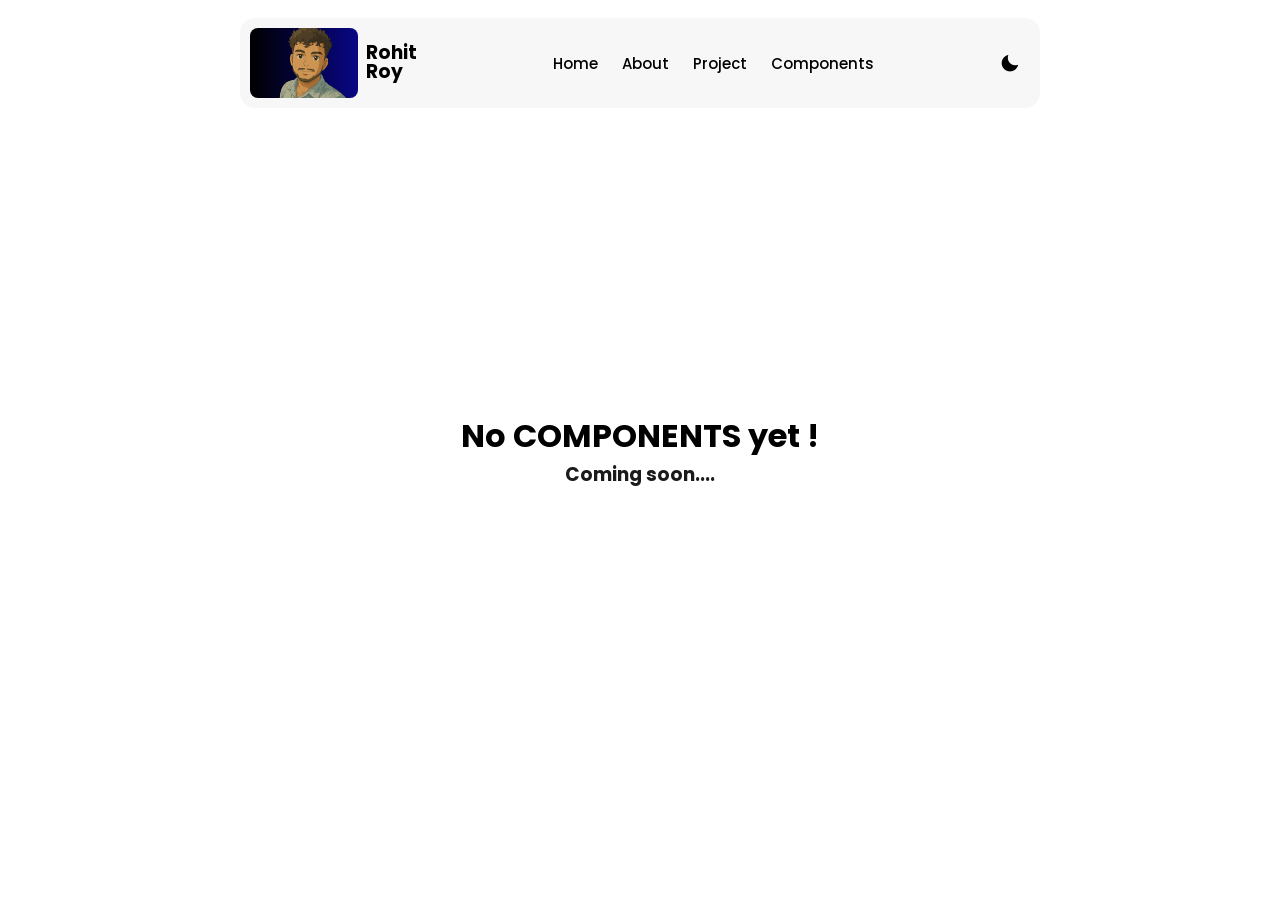
<file: components.html>
<!doctype html>
<html lang="en">
  <head>
    <meta charset="UTF-8" />
    <meta name="viewport" content="width=device-width, initial-scale=1.0" />
    <title>Components</title>
    <link rel="stylesheet" href="./style.css" />

    <link
      href="https://unpkg.com/boxicons@2.1.4/css/boxicons.min.css"
      rel="stylesheet"
    />
  </head>
  <body>
    <header>
      <div class="logo">
        <div class="image">
          <img src="./assets/myImage.png" alt="" />
        </div>
        <div class="name">
          <h3>Rohit</h3>
          <h3>Roy</h3>
        </div>
      </div>
      <nav>
        <ul id="nav-list">
          <li><a href="index.html" id="home">Home</a></li>
          <li><a href="about.html" id="about">About</a></li>
          <li><a href="projects.html" id="project">Project</a></li>
          <li><a href="components.html" id="components">Components</a></li>
        </ul>
      </nav>

      <div class="toggleBtn">
        <i class="bx bxs-sun sun" title="switch to light theme"></i>
        <i class="bx bxs-moon moon" title="switch to dark theme"></i>
      </div>
    </header>

    <div class="component-container">
      <h1>No COMPONENTS yet !</h1>
      <h3>Coming soon....</h3>
    </div>

    <script src="./index.js"></script>
  </body>
</html>
</file>
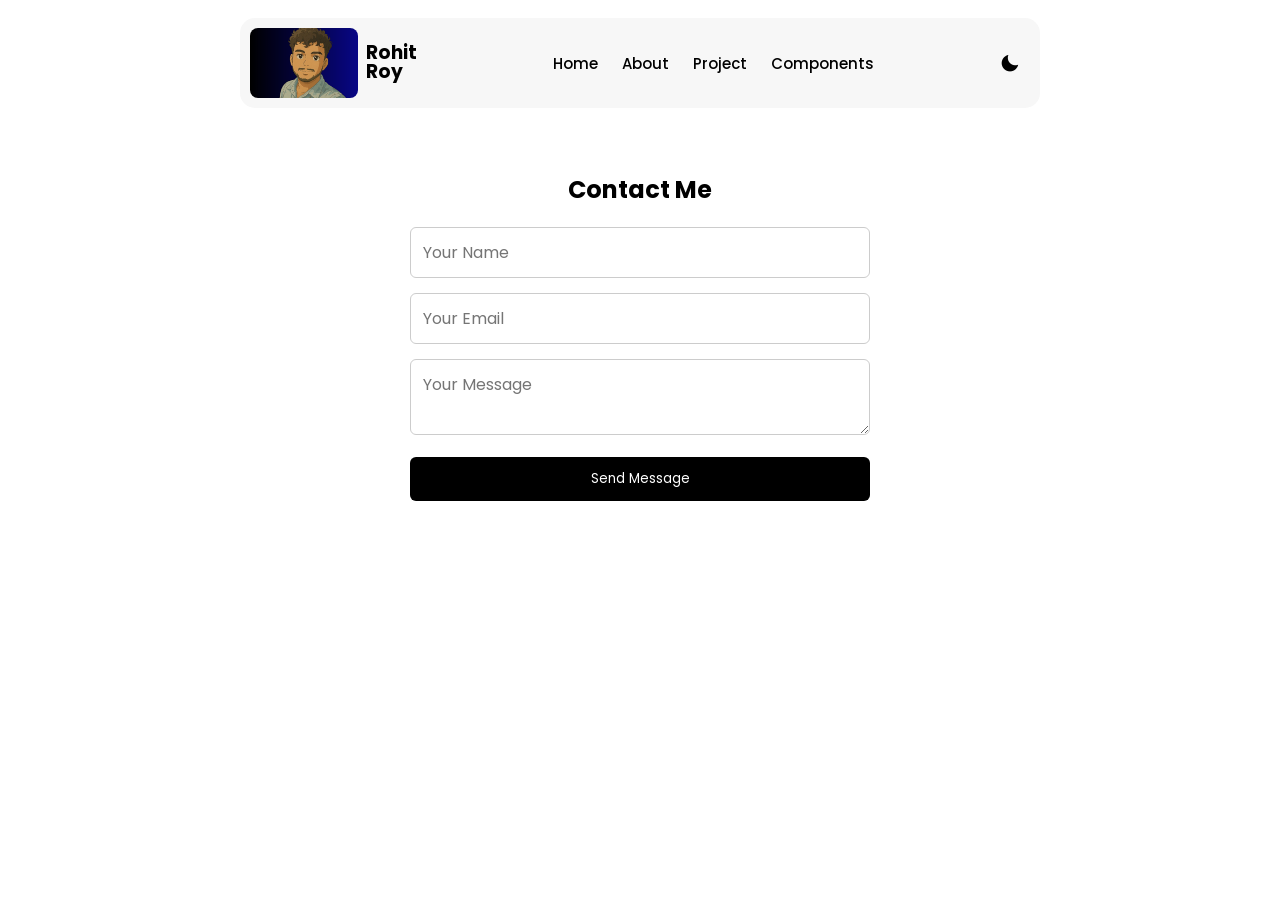
<file: form.html>
<!doctype html>
<html lang="en">
  <head>
    <meta charset="UTF-8" />
    <meta name="viewport" content="width=device-width, initial-scale=1.0" />

    <meta
      name="description"
      content="I am Design Engineer & Frontend developer.With modern Tools like HTML, CSS, JavaScript, React projects."
    />
    <meta
      name="keywords"
      content="Frontend Developer, Portfolio, Design Engineer, JavaScript Developer"
    />
    <meta name="author" content="Rohit Roy" />

    <meta property="og:title" content="Rohit Roy Portfolio" />
    <meta property="og:description" content="Frontend Developer Portfolio" />
    <meta property="og:image" content="./assets/myImage.png" />
    <meta property="og:type" content="website" />

    <title>Rohit Roy - Design Engineer & Frontend developer</title>
    <!-- css style link  -->
    <link rel="stylesheet" href="./style.css" />
    <link rel="stylesheet" href="./styel2.css" />

    <!-- boxicon for icons  -->
    <link
      href="https://unpkg.com/boxicons@2.1.4/css/boxicons.min.css"
      rel="stylesheet"
    />


  </head>
  <body>
    <header>
      <div class="logo">
        <div class="image">
          <img src="./assets/myImage.png" alt="" loading="lazy" />
        </div>
        <div class="name">
          <h3>Rohit</h3>
          <h3>Roy</h3>
        </div>
      </div>
      <nav>
        <ul id="nav-list">
          <li><a href="index.html" id="home">Home</a></li>
          <li><a href="about.html" id="about">About</a></li>
          <li><a href="projects.html" id="project">Project</a></li>
          <li><a href="components.html" id="components">Components</a></li>
        </ul>
      </nav>

      <div class="toggleBtn">
        <i class="bx bxs-sun sun" title="switch to light theme"></i>
        <i class="bx bxs-moon moon" title="switch to dark theme"></i>
      </div>

      <div class="menu-bar">
        <i class="bx bx-menu open"></i>
        <i class="bx bx-x close"></i>
      </div>

      <div class="menu-container">
        <div class="container-item">
          <div class="menu-title">
            <h3>Menu</h3>
          </div>
          <div class="menu-items">
            <ul id="menu-nav-list">
              <li><a href="index.html" id="home">Home</a></li>
              <li><a href="about.html" id="about">About</a></li>
              <li><a href="projects.html" id="project">Project</a></li>
              <li><a href="components.html" id="components">Components</a></li>
            </ul>
          </div>
          <div class="menu-social-icons">
            <a href="https://github.com/Developer-Roy" target="_blank"
              ><i class="bx bxl-github"></i
            ></a>
            <a
              href="https://www.linkedin.com/in/rohit-roy-a504b3266/overlay/about-this-profile/?trk=li_LOL_DA_global_careers_jobsgtm_otwGeneral_res_Sep2023_dav1&lipi=urn%3Ali%3Apage%3Ad_flagship3_profile_view_base%3B5XzPadfWR3Ow7cF4PwUPVA%3D%3D"
              ><i class="bx bxl-linkedin-square" target="_blank"></i
            ></a>
            <a href="https://x.com/Code_with_Rohit" target="_blank"
              ><i class="bx bxl-twitter"></i
            ></a>
            <a
              href="https://accountscenter.instagram.com/profiles/17841461559779183/"
              target="_blank"
              ><i class="bx bxl-instagram"></i
            ></a>
          </div>

          <div class="cta">
            <button id="hireMe">
              <a href="mailto:rohitroy62945@gmail.com">Hire me</a>
            </button>
            <button id="available"><span></span>available</button>
          </div>
        </div>
      </div>
    </header>

    <section class="contact">
      <h2>Contact Me</h2>

      <form action="https://formspree.io/f/mjgekqgw" method="POST" id="contact-form">
        <input type="text" name="user_name" placeholder="Your Name" required />
        <input
          type="email"
          name="user_email"
          placeholder="Your Email"
          required
        />
        <textarea name="message" placeholder="Your Message" required></textarea>

        <button type="submit">Send Message</button>
      </form>

      <p id="form-status"></p>
    </section>

    <script
      src="https://cdnjs.cloudflare.com/ajax/libs/gsap/3.13.0/gsap.min.js"
      integrity="sha512-NcZdtrT77bJr4STcmsGAESr06BYGE8woZdSdEgqnpyqac7sugNO+Tr4bGwGF3MsnEkGKhU2KL2xh6Ec+BqsaHA=="
      crossorigin="anonymous"
      referrerpolicy="no-referrer"
    ></script>
    <script src="./index.js"></script>


  </body>
</html>
</file>
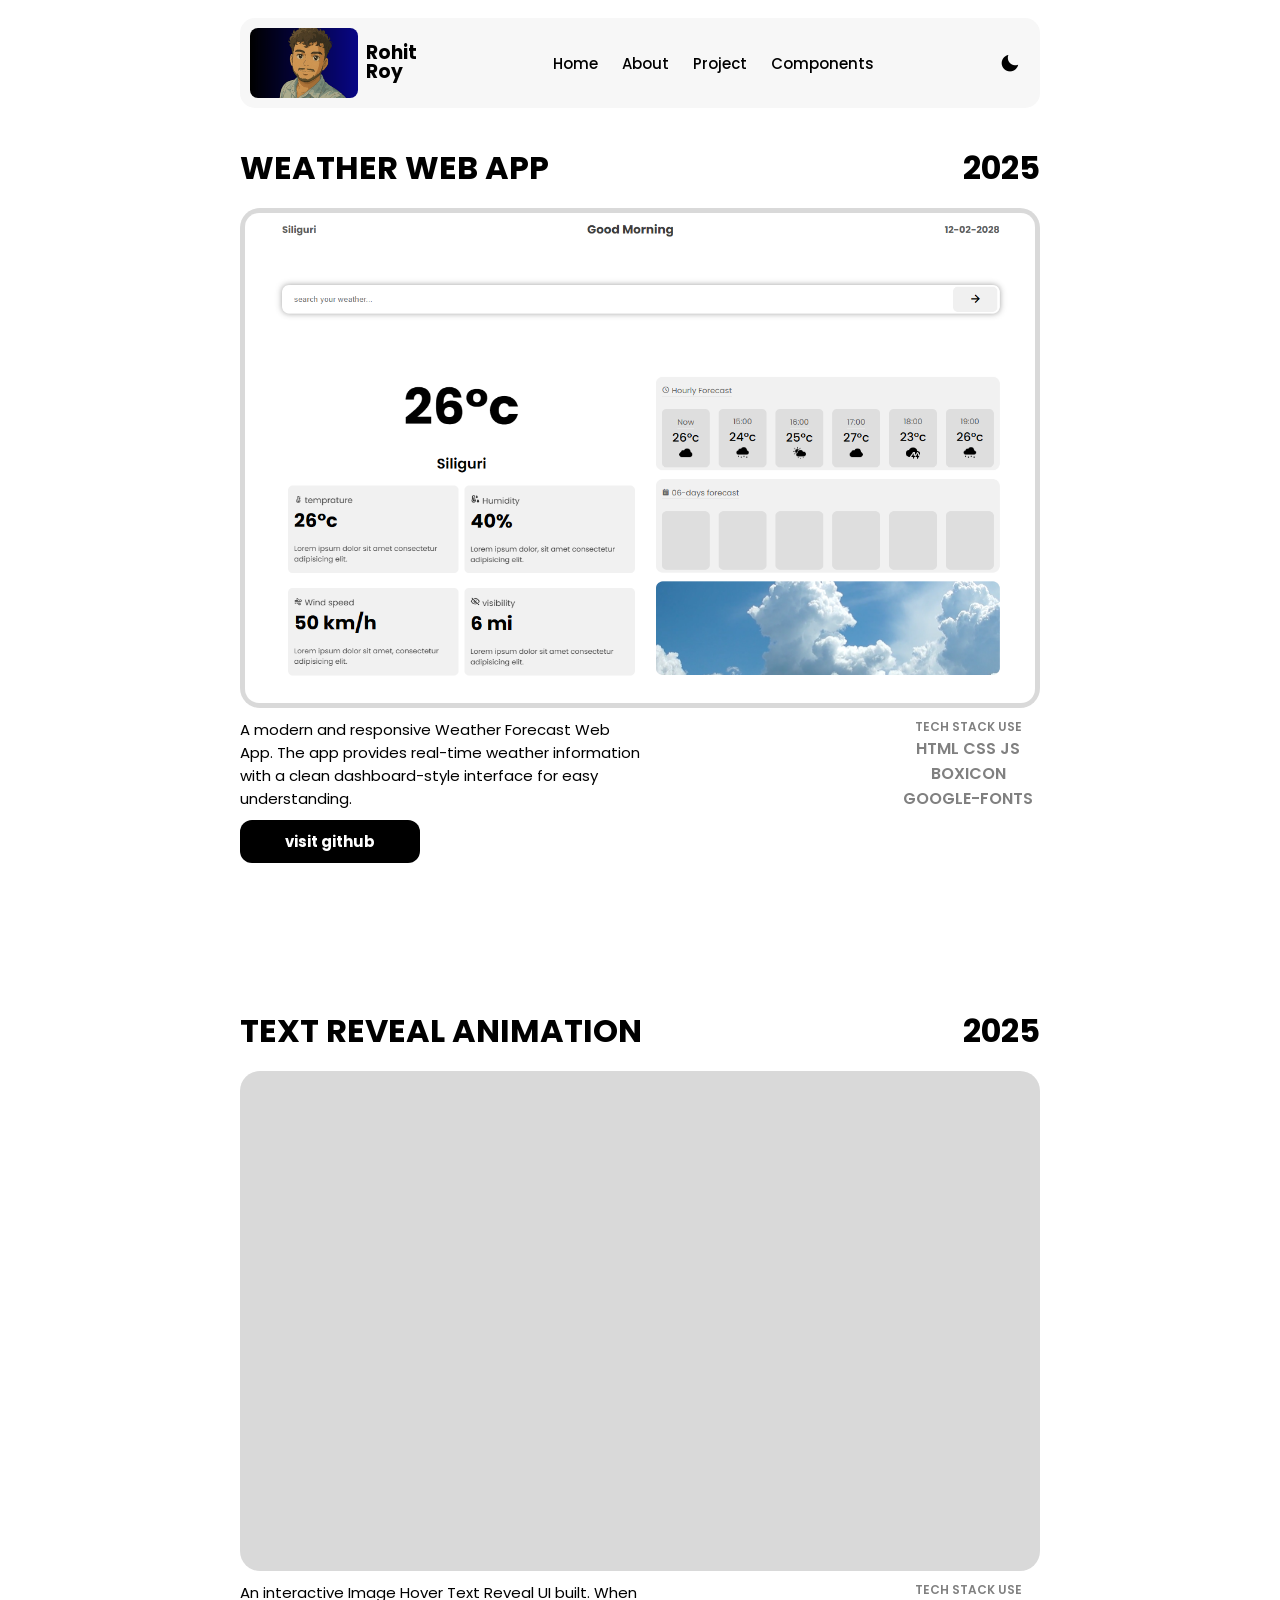
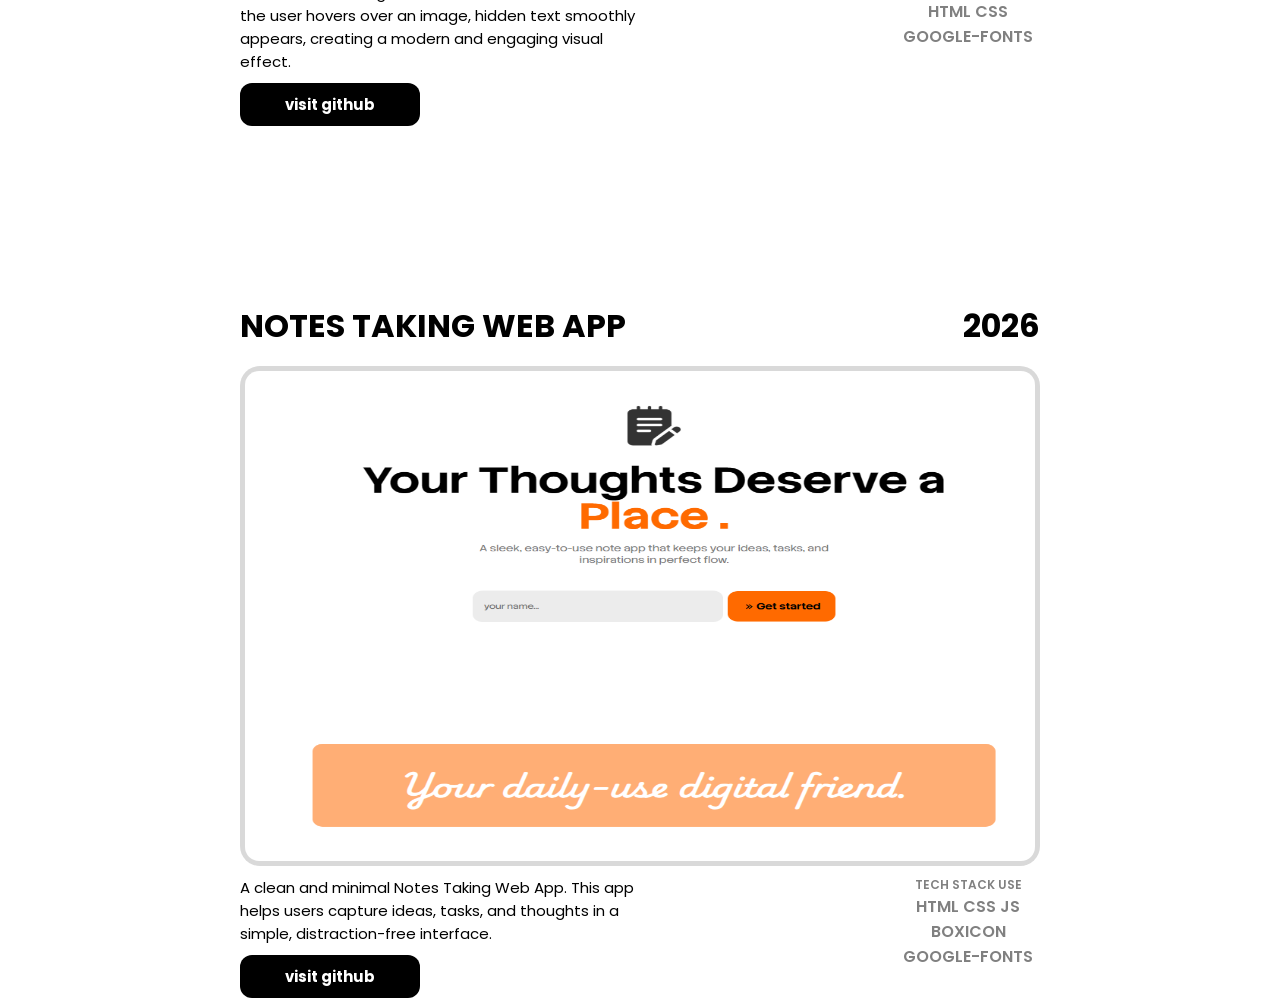
<file: projects.html>
<!DOCTYPE html>
<html lang="en">
<head>
    <meta charset="UTF-8">
    <meta name="viewport" content="width=device-width, initial-scale=1.0">
    <title>Project page</title>
    <link rel="stylesheet" href="./style.css">

    <!-- boxicon for icons  -->
    <link
      href="https://unpkg.com/boxicons@2.1.4/css/boxicons.min.css"
      rel="stylesheet"
    />
</head>
<body>
    <header>
      <div class="logo">
        <div class="image">
          <img src="./assets/myImage.png" alt="" />
        </div>
        <div class="name">
          <h3>Rohit</h3>
          <h3>Roy</h3>
        </div>
      </div>
      <nav>
        <ul id="nav-list">
          <li><a href="index.html"  id="home">Home</a></li>
          <li><a href="about.html" id="about">About</a></li>
          <li><a href="projects.html" id="project">Project</a></li>
          <li><a href="components.html" id="components">Components</a></li>
        </ul>
      </nav>

      <div class="toggleBtn">
        <i class="bx bxs-sun sun" title="switch to light theme"></i>
        <i class="bx bxs-moon moon" title="switch to dark theme"></i>
      </div>
    </header>


    <main id="work-proff">
      <div id="project-01">
        <div class="work-title">
          <h1>WEATHER WEB APP</h1>
          <h1>2025</h1>
        </div>
        <div class="work-image">
          <img src="./assets/Screenshot 2025-10-08 231808.png" alt="" />
        </div>
        <div class="work-details">
          <div class="details-link">
            <div class="web-detials">
              <p>
                A modern and responsive Weather Forecast Web App. The app
                provides real-time weather information with a clean
                dashboard-style interface for easy understanding.
              </p>
            </div>
            <div class="links">
              <button><a href="https://github.com/Developer-Roy/Weather-app-with-Beautiful-UI." target="_blank">visit github</a></button>
            </div>
          </div>
          <div class="project-tech">
            <div id="tech-stack-title"><p>TECH STACK USE</p></div>
            <div id="tech-stack-use">
              <span>HTML</span>
              <span>CSS</span>
              <span>JS</span>
              <span>BOXICON</span>
              <span>GOOGLE-FONTS</span>
            </div>
          </div>
        </div>
      </div>

      <div id="project-03">
        <div class="work-title">
          <h1>TEXT REVEAL ANIMATION</h1>
          <h1>2025</h1>
        </div>
        <div class="work-image">
          <video
            src="./assets/hover-text-reveal-animation.mp4"
            autoplay
            muted
            loop
            playsinline
          ></video>
        </div>
        <div class="work-details">
          <div class="details-link">
            <div class="web-detials">
              <p>
                An interactive Image Hover Text Reveal UI built. When the user
                hovers over an image, hidden text smoothly appears, creating a
                modern and engaging visual effect.
              </p>
            </div>
            <div class="links">
              <button><a href="https://github.com/Developer-Roy/Hover-Text-reveal" target="_blank">visit github</a></button>
            </div>
          </div>
          <div class="project-tech">
            <div id="tech-stack-title"><p>TECH STACK USE</p></div>
            <div id="tech-stack-use">
              <span>HTML</span>
              <span>CSS</span>
              <span>GOOGLE-FONTS</span>
            </div>
          </div>
        </div>
      </div>

      <div id="project-02">
        <div class="work-title">
          <h1>NOTES TAKING WEB APP</h1>
          <h1>2026</h1>
        </div>
        <div class="work-image">
          <img src="./assets/project02-image.png" alt="" />
        </div>
        <div class="work-details">
          <div class="details-link">
            <div class="web-detials">
              <p>
                A clean and minimal Notes Taking Web App. This app helps users
                capture ideas, tasks, and thoughts in a simple, distraction-free
                interface.
              </p>
            </div>
            <div class="links">
              <button><a href="https://github.com/Developer-Roy/Notes-taking-web-app" target="_blank">visit github</a></button>
            </div>
          </div>
          <div class="project-tech">
            <div id="tech-stack-title"><p>TECH STACK USE</p></div>
            <div id="tech-stack-use">
              <span>HTML</span>
              <span>CSS</span>
              <span>JS</span>
              <span>BOXICON</span>
              <span>GOOGLE-FONTS</span>
            </div>
          </div>
        </div>
      </div>
    </main>


    

    <script src="./index.js"></script>
</body>
</html>
</file>
<file: style.css>
@import url("https://fonts.googleapis.com/css2?family=Poppins:ital,wght@0,100;0,200;0,300;0,400;0,500;0,600;0,700;0,800;0,900;1,100;1,200;1,300;1,400;1,500;1,600;1,700;1,800;1,900&display=swap");

* {
  margin: 0;
  padding: 0;
  box-sizing: border-box;
  font-family: "Poppins", sans-serif;
}

a {
  text-decoration: none;
}
button {
  border: none;
}

:root {
  --bg: #fff;
  --bg-color: #000;
  --headerBG: #f7f7f7;
  --headerColor: #000;
  --a-color: #000;
  --menu-i: #000;
  --menu-container-bg: #f2f2f2;
  --sub-heading: gray;
  --subheading-strong: #000;
  --myTextColor: #d9d9d9;
  --skill-text: #000;
  --social-icon: #000;
  --hireBtn-bg: #000;
  --hireBtn-color: #fff;
  --available-bg: #c8fec8;
  --available-color: #000;
  --available-span: #03ce03;
  --grid-bg: #eaeaea;
  --div2-icon: #000;
  --div3-h3: #000;
  --div3-p: #000;
  --div4-time: #000;
  --aboutproject-h3: #000;
  --aboutproject-p: #777777;
  --techstack-bg: #d9d9d9;
  --techStack-i: #000;
  --selected-color: #9d9d9d;
  --project-text: #000;
  --project-bg: #d8d8d8;
  --seeAllText-a: #000;
  --seeAllText-a-hover: #202020;
  --project-img-details: #c5c5c5;
  --about-tools-p: #000;
  --work-title-h1: #000;
  --work-img-bg: #d9d9d9;
  --web-details-p: #000;
  --links-bg: #000;
  --links-color: #fff;
  --tech-stack-use-color: gray;
  --footer-bottom-p: #777777;
  --footer-bottom-p-a: #000;
  --footer-nav-a: #000;
  --footer-brand-p: #000;
  --footer-brand-h3: #000;
  --footer-nav-h3: #000;
  --footer-contact-h3: #000;
  --footer-social-h3: #000;
  --footer-contact-p-a: #000;
  --footer-brand-status-bg: #000;
  --footer-brand-status-color: #fff;
  --first-second-footer-bg: #f1f1f1;
  --footer-border: #dedede;
  --ul-li-a-active: #434343;
  --video-wrapper-border: #f1f1f1;
  --hireBtn-hover-border: #000;
  --links-button-a: #fff;
  --about-seeall: #4160ff;
  --view-project-bg: #000;
  --components-h1: #000;
  --components-h3: #1b1b1b;
  --hireBtn-a-hover: #fff;
}

body.dark {
  --bg: #000;
  --bg-color: #fff;
  --headerBG: #222222;
  --headerColor: #fff;
  --a-color: #f0f0f0;
  --menu-i: #fff;
  --menu-container-bg: #2a2a2a;
  --sub-heading: gray;
  --subheading-strong: #bcbcbc;
  --myTextColor: #898989;
  --skill-text: #fff;
  --social-icon: #dddddd;
  --hireBtn-bg: #fff;
  --hireBtn-color: #fff;
  --available-bg: #c8fec8;
  --available-color: #000;
  --available-span: #03ce03;
  --grid-bg: #222222;
  --div2-icon: #b1b1b1;
  --div3-h3: #ababab;
  --div3-p: #777777;
  --div4-time: #fff;
  --aboutproject-h3: #ababab;
  --aboutproject-p: #777777;
  --techstack-bg: #333232;
  --techStack-i: #e6e6e6;
  --selected-color: #525252;
  --project-text: #9d9d9d;
  --project-bg: #232323;
  --seeAllText-a: #616161;
  --seeAllText-a-hover: #6f6f6f;
  --project-img-details: #393939;
  --about-tools-p: #aaaaaa;
  --work-title-h1: #b9b9b9;
  --work-img-bg: #d9d9d9;
  --web-details-p: #7d7d7d;
  --links-bg: #fff;
  --links-color: #000;
  --tech-stack-use-color: #8d8d8d;
  --footer-bottom-p: #606060;
  --footer-bottom-p-a: #f7f7f7;
  --footer-nav-a: #7c7c7c;
  --footer-brand-p: #7c7c7c;
  --footer-brand-h3: #969696;
  --footer-nav-h3: #969696;
  --footer-contact-h3: #969696;
  --footer-social-h3: #969696;
  --footer-contact-p-a: #7c7c7c;
  --footer-brand-status-bg: #fff;
  --footer-brand-status-color: #000;
  --first-second-footer-bg: #121212;
  --footer-border: #272626;
  --ul-li-a-active: #999999;
  --video-wrapper-border: #333333;
  --hireBtn-hover-border: #fff;
  --links-button-a: #000;
  --about-seeall: #4160ff;
  --view-project-bg: #f2f2f2;
  --components-h1: #fff;
  --components-h3: #e1e1e1;
  --hireBtn-a-hover: #000;
}

body {
  background-color: var(--bg);
  transition: all 0.3s ease-in-out;
}

header {
  width: 800px;
  position: fixed;
  top: 7%;
  left: 50%;
  transform: translate(-50%, -50%);
  background-color: var(--headerBG);
  color: var(--headerColor);
  display: flex;
  justify-content: space-between;
  align-items: center;
  padding: 10px;
  border-radius: 15px;
  z-index: 9999;
}

.logo {
  display: flex;
  gap: 8px;
  align-items: center;
}

.image {
  width: 108px;
  height: 70px;
  border-radius: 8px;
}

.image img {
  width: 100%;
  height: 100%;
  object-fit: cover;
  border-radius: 8px;
}

.name {
  line-height: 1;
}

nav {
  display: flex;
  align-items: center;
  justify-content: center;
}

nav ul {
  display: flex;
  justify-content: center;
  align-items: center;
  gap: 24px;
}

#nav-list a.active {
  color: var(--ul-li-a-active);
  font-weight: 800;
}

ul li {
  list-style: none;
}

ul li a {
  text-decoration: none;
  color: var(--a-color);
  font-size: 15px;
  font-weight: 500;
  transition: all 0.3s ease-in-out;
}

ul li a:hover {
  transform: translateY(-10px);
}

.toggleBtn {
  display: flex;
  justify-content: center;
  align-items: center;
  margin-right: 20px;
}

.toggleBtn i {
  font-size: 20px;
  position: absolute;
  cursor: pointer;
  transition: all 0.3s ease-in-out;
}

.toggleBtn i:hover {
  scale: 1.05;
}

.toggleBtn i.sun {
  opacity: 0;
  pointer-events: none;
}

.toggleBtn.active i.sun {
  opacity: 1;
  pointer-events: auto;
}

.toggleBtn.active i.moon {
  opacity: 0;
  pointer-events: auto;
}

.menu-bar {
  margin-right: 20px;
  display: flex;
  justify-content: center;
  align-items: center;
  display: none;
}

.menu-bar i {
  font-size: 24px;
  font-weight: bold;
  cursor: pointer;
  position: absolute;
  cursor: pointer;
  transition: all 0.3s ease-in-out;
  color: var(--menu-i);
}

.menu-bar i.close {
  opacity: 0;
  pointer-events: none;
}

.menu-bar.active i.close {
  opacity: 1;
  pointer-events: auto;
}

.menu-bar.active i.open {
  opacity: 0;
  pointer-events: none;
}

.menu-container {
  position: absolute;
  top: 65%;
  left: 47%;
  width: 50%;
  height: 400px;
  background: var(--menu-container-bg);
  border-radius: 8px;
  margin: auto;
  display: none;
  padding: 16px;
}

.menu-container.active {
  display: block;
}
.container-item {
  width: 100%;
  height: 100%;
  display: flex;
  justify-content: flex-start;
  align-items: flex-start;
  flex-direction: column;
}

.menu-title h3 {
  font-size: 32px;
}

.menu-items {
  margin-top: 16px;
}

#menu-nav-list {
  display: flex;
  justify-content: center;
  align-items: flex-start;
  gap: 8px;
  flex-direction: column;
}

#menu-nav-list li a:hover {
  padding-left: 8px;
  /* background: #dbdbdb; */
  border-radius: 16px;
  /* padding: 5px 25px; */
}

.menu-social-icons{
    display: flex;
    justify-content: flex-start;
    align-items: flex-start;
    gap: 8px;
    margin-top: 24px;
}

.menu-social-icons a i{
    font-size: 24px;
    color: var(--social-icon);
    transition: all 0.3s ease-in-out;
}
.menu-social-icons a i:hover{
    transform: translateY(-5px);
}

.container-item .cta{
    display: flex;
    flex-direction: column;
    justify-content: flex-start;
    align-items: flex-start;
    gap: 8px;
    width: 100%;
    margin-top: 24px;
}
.container-item .cta button{
    width: 100%;
}
/* HOME PAGE  */

.home {
  width: 100%;
  height: 100vh;
  display: flex;
  align-items: center;
  justify-content: flex-start;
  flex-direction: column;
  gap: 2rem;
  padding: 2rem;
}

.left {
  width: 800px;
  margin-top: 8.5rem;
}
.heading {
  line-height: 1;
}
.heading .mynametext {
  color: var(--myTextColor);
}
.heading h1 {
  font-size: 56px;
}
.heading .skillText {
  color: var(--skill-text);
}

.subheading {
  margin-top: 16px;
  opacity: 1;
  color: var(--sub-heading);
}
.subheading p strong {
  color: var(--subheading-strong);
}
.cta {
  margin-top: 24px;
  display: flex;
  gap: 8px;
}
.cta button {
  border: none;
}

#hireMe {
  padding: 12px 35px;
  border-radius: 8px;
  font-weight: 700;
  font-size: 16px;
  background: var(--hireBtn-bg);
  color: var(--hireBtn-color);
  transition: all 0.3s ease-in-out;
  cursor: pointer;
  box-shadow:
    inset 0px 5px 4px rgba(233, 233, 233, 0.368),
    inset 0px -5px 4px rgba(233, 233, 233, 0.368);
}
#hireMe:hover {
  box-shadow:
    inset 0px 8px 10px rgba(233, 233, 233, 0.368),
    inset 0px -8px 10px rgba(233, 233, 233, 0.368);
}
#hireMe a {
  /* color: var(--hireBtn-color); */
}
#hireMe:hover a {
  color: var(--hireBtn-a-hover);
}

body.dark #hireMe {
  box-shadow:
    inset 0px 8px 10px rgba(51, 51, 51, 0.368),
    inset 0px -8px 10px rgba(51, 51, 51, 0.368);
}
body.dark #hireMe:hover {
  box-shadow:
    inset 0px 8px 10px rgba(233, 233, 233, 0.368),
    inset 0px -8px 10px rgba(233, 233, 233, 0.368);
}
#available {
  font-size: 16px;
  font-weight: 600;
  padding: 12px 25px;
  border-radius: 8px;
  display: flex;
  align-items: center;
  justify-content: center;
  gap: 6px;
  background: var(--available-bg);
  color: var(--available-color);
}

#available span {
  display: block;
  width: 10px;
  height: 10px;
  background: var(--available-span);
  border-radius: 50%;
}

.right {
  width: 800px;
}

.social-icons {
  display: flex;
  align-items: center;
  gap: 15px;
  margin-top: 1rem;
}
.social-icons i {
  font-size: 25px;
  color: var(--social-icon);
  cursor: pointer;
  transition: all 0.3s ease;
}

.social-icons i:hover {
  transform: translateY(-5px);
}

.video-wrapper {
  width: 800px;
  height: 330px;
  overflow: hidden;
  border: 2px solid var(--video-wrapper-border);
  border-radius: 18px;
  margin: auto;
  margin-top: 2rem;
  background-color: #ededed;
  z-index: 1;
  position: relative;
}

.video-wrapper video {
  width: 100%;
  height: 100%;
  object-fit: cover;
  transform: scale(1);
}

/* About section  */
.about {
  width: 100%;
  height: 100vh;
  /* background: green; */
}

.grid {
  margin-top: 8rem;
  height: 100%;
  border-radius: 20px;
  overflow: hidden;
}

.parent {
  width: min(100%, 800px);
  height: 800px;
  margin: auto;
  display: grid;
  grid-template-columns: repeat(4, 1fr);
  grid-template-rows: repeat(5, 1fr);
  gap: 5px;
}

.div1 {
  grid-column: span 2 / span 2;
  grid-row: span 4 / span 4;
  background: var(--grid-bg);
}

.div1 img {
  object-fit: cover;
  width: 100%;
  height: 100%;
  border-radius: 20px;
}

.div2 {
  grid-column: span 2 / span 2;
  grid-column-start: 3;
  background: var(--grid-bg);
}
.div2 .icons {
  width: 100%;
  height: 100%;
  display: flex;
  justify-content: center;
  align-items: center;
  gap: 24px;
}

.icons i {
  font-size: 48px;
  cursor: pointer;
  transition: all 0.3s ease;
  color: var(--div2-icon);
}

.icons i:hover {
  transform: translateY(-5px);
}

.div3 {
  grid-column-start: 3;
  grid-row-start: 2;
  background: var(--grid-bg);
}

.div3 .myintro {
  width: 100%;
  height: 100%;
  padding: 10px;
}
.myintro h3 {
  color: var(--div3-h3);
  margin-bottom: 8px;
  font-size: 16px;
}
.myintro p {
  font-size: 14px;
  color: var(--div3-p);
}

.div4 {
  grid-column-start: 4;
  grid-row-start: 2;
  background: var(--grid-bg);
}
.div4 .time-card {
  width: 100%;
  height: 100%;
  padding: 16px;
  display: flex;
  justify-content: space-around;
  flex-direction: column;
}

.location {
  display: flex;
  align-items: center;
  /* justify-content: center; */
}

.dot {
  width: 12px;
  height: 12px;
  border-radius: 50%;
  background: #b7b7b7;
  border: 2px solid #ffffff;
}

#location {
  color: gray;
  font-weight: 600;
  margin-left: 5px;
}
#time {
  color: var(--div4-time);
}

#date {
  color: gray;
  font-weight: 500;
}

.div5 {
  grid-column: span 2 / span 2;
  grid-row: span 2 / span 2;
  grid-column-start: 3;
  grid-row-start: 3;
  background: var(--grid-bg);
}

.div5 .div5-container {
  width: 100%;
  height: 100%;
  display: flex;
  justify-content: center;
  align-items: center;
  gap: 8px;
  flex-direction: column;
  padding: 10px;
}

.project-image {
  width: 100%;
  height: 50%;
  border-radius: 12px;
}

.project-image img {
  width: 100%;
  height: 100%;
  object-fit: cover;
  border-radius: 12px;
}

.about-project {
  width: 100%;
  height: 50%;
  margin-top: 8px;
}

.about-project h3 {
  color: var(--aboutproject-h3);
}

.about-project p {
  color: var(--aboutproject-p);
  font-size: 14px;
}

.about-project button {
  margin-top: 16px;
  cursor: pointer;
  border: none;
  border-radius: 8px;
  box-shadow:
    1px 1px 10px rgba(0, 0, 0, 0.05),
    -1px -1px 10px rgba(0, 0, 0, 0.05);
  font-weight: 500;
}

#viewproject {
  background: var(--view-project-bg);
  color: #fff;
  padding: 10px 15px;
}

#seeAll {
  background: var(--about-seeall);
  padding: 10px 15px;
}

.div6 {
  grid-column: span 4 / span 4;
  grid-row-start: 5;
  background: var(--grid-bg);
  padding: 5px;
}

.tech-stack {
  width: 100%;
  height: 100%;
  background: var(--techstack-bg);
  border-radius: 16px;
  display: flex;
  justify-content: center;
  align-items: center;
  gap: 16px;
}

.tech-stack i {
  font-size: 70px;
  cursor: pointer;
  color: var(--techStack-i);
}

/* Project Section page  */

#project-section {
  width: 800px;
  height: 100vh;
  margin: auto;
}

.project-container {
  width: 100%;
  height: 100%;
  display: flex;
  flex-direction: column;
}

.title {
  margin-top: 9rem;
  line-height: 1;
}

.selected {
  color: var(--selected-color);
}
.projectText {
  color: var(--project-text);
}

.title h1 {
  font-size: 60px;
}

.project-items {
  width: 100%;
  height: 450px;
  border-radius: 20px;
  display: flex;
  justify-content: center;
  align-items: center;
  gap: 16px;
  margin-top: 32px;
}

.first-project,
.second-project {
  width: 50%;
  height: 100%;
  padding: 8px;
  border-radius: 20px;
  background: var(--project-bg);
  cursor: pointer;
}

.first-project {
  display: flex;
  align-items: center;
  flex-direction: column;
  gap: 8px;
}
.project-img {
  width: 100%;
  height: 65%;
  border-radius: 20px;
  padding: 5px;
  background: var(--project-img-details);
  display: flex;
  align-items: center;
  justify-content: center;
}
.project-img img {
  object-fit: cover;
  width: 100%;
  height: 264.11px;
  border-radius: 16px;
  transition: all 0.3s ease-in-out;
}

.project-img img:hover {
  scale: 0.99;
}

.seeAllText {
  width: 100%;
  display: flex;
  justify-content: center;
  align-items: center;
  margin-top: 64px;
}

.seeAllText a {
  text-decoration: none;
  font-size: 22px;
  text-align: center;
  color: var(--seeAllText-a);
  transition: all 0.3s ease-in-out;
  font-weight: 500;
  display: flex;
  align-items: center;
  gap: 8px;
  position: relative;
}

.seeAllText a:hover {
  color: var(--seeAllText-a-hover);
  /* text-decoration:  underline; */
}

.seeAllText a:hover ::after {
  content: "";
  position: absolute;
  top: 100%;
  left: 38%;
  transform: translate(-50%, -50%);
  width: 70px;
  height: 2px;
  background: #323232;
  animation: width linear 0.5s;
}

@keyframes width {
  0% {
    width: 0px;
  }
  100% {
    width: 70px;
  }
}

.details {
  display: flex;
  align-items: center;
  flex-direction: column;
  gap: 20px;
  background: var(--project-img-details);
  width: 100%;
  height: 35%;
  border-radius: 20px;
  padding: 4px 16px;
}

.details .about {
  display: flex;
  justify-content: space-between;
  gap: 48px;
}
.about p {
  font-size: 14px;
  font-weight: 500;
  color: var(--about-tools-p);
}

.tools {
  width: 100%;
}

.tools p {
  text-align: left;
  font-weight: 500;
  color: var(--about-tools-p);
}

.second-project {
  display: flex;
  align-items: center;
  flex-direction: column;
  gap: 8px;
}

/* WORK PROFF SECTION  */
#work-proff {
  width: 800px;
  height: 100vh;
  margin: auto;
}
.work-title {
  display: flex;
  justify-content: space-between;
}
.work-title h1 {
  margin-top: 9rem;
  color: var(--work-title-h1);
}

.work-image {
  width: 100%;
  height: 500px;
  padding: 5px;
  background: var(--work-img-bg);
  border-radius: 20px;
  margin-top: 16px;
}
.work-image img {
  width: 100%;
  height: 100%;
  border-radius: 14px;
  cursor: pointer;
  transition: all 0.3s ease-in;
}

.work-image img:hover {
  scale: 0.99;
}

.work-details {
  display: flex;
  justify-content: space-between;
  width: 100%;
  margin-top: 10px;
}

.details-link {
  width: 50%;
}

.web-details {
  width: 100%;
}
.web-detials p {
  font-size: 15px;
  color: var(--web-details-p);
}

.links {
  margin-top: 10px;
}
.links button {
  border: none;
  padding: 10px 45px;
  border-radius: 12px;
  font-weight: 700;
  background: var(--links-bg);
  color: var(--links-color);
  font-size: 15px;
}

button a {
  color: var(--links-button-a);
}

.project-tech {
  width: 18%;
  text-align: center;
}

#tech-stack-title p {
  font-size: 12px;
  font-weight: 600;
  color: gray;
}

#tech-stack-use span {
  font-weight: 600;
  color: var(--tech-stack-use-color);
}

#project-03 {
  margin-bottom: 2rem;
}

#project-03 .work-image video {
  object-fit: cover;
  width: 100%;
  height: 100%;
  border-radius: 14px;
}
button {
  cursor: pointer;
}

/* footer section  */

footer {
  width: 800px;
  height: 82vh;
  margin: auto;
  border-top: 1px solid var(--footer-border);
}

.footer-container {
  width: 100%;
  height: 82%;
  margin-top: 2rem;
  display: flex;
  flex-direction: column;
}

.first-footer {
  width: 100%;
  display: flex;
  justify-content: space-between;
  background: var(--first-second-footer-bg);
  padding: 10px;
  border-radius: 14px;
  height: 50%;
}

.footer-brand h3 {
  margin-bottom: 4px;
  color: var(--footer-brand-h3);
}
.footer-brand p {
  color: var(--footer-brand-p);
}
.footer-brand .status {
  background: var(--footer-brand-status-bg);
  color: var(--footer-brand-status-color);
  display: inline-block;
  padding: 15px 20px;
  margin-top: 16px;
  border-radius: 12px;
  cursor: pointer;
  transition: all 0.3s ease-in-out;
}
.status:hover {
  background: #fff;
  color: #000;
  border: 1px solid #000;
}

.footer-nav {
  display: flex;
  flex-direction: column;
  text-align: center;
}
.footer-nav h3 {
  color: var(--footer-nav-h3);
  margin-bottom: 4px;
}
.footer-nav a {
  color: var(--footer-nav-a);
  transition: all 0.3s ease-in-out;
}

.footer-nav a:hover {
  text-decoration: underline;
}

.second-footer {
  display: flex;
  justify-content: space-between;
  margin-top: 1rem;
  background: var(--first-second-footer-bg);
  padding: 10px;
  border-radius: 14px;
  height: 50%;
}

.footer-contact,
.footer-socail {
  text-align: center;
}
.footer-contact h3 {
  margin-bottom: 16px;
  color: var(--footer-contact-h3);
}

.footer-contact p {
  color: var(--footer-contact-p-a);
  text-align: center;
  display: flex;
  gap: 3px;
  justify-content: center;
}

.footer-contact p a {
  color: var(--footer-contact-p-a);
  transition: all 0.3s ease-in-out;
}

.footer-contact p a:hover {
  color: #0062ff;
}

.footer-contact .contact-p1 {
  text-decoration: underline;
}

.footer-social {
  text-align: center;
}
.footer-social .icons {
  display: flex;
  gap: 10px;
}

.footer-social h3 {
  margin-bottom: 16px;
  color: var(--footer-social-h3);
}

.footer-bottom {
  display: flex;
  justify-content: space-between;
  margin-top: 8px;
}

.footer-bottom p {
  color: var(--footer-bottom-p);
  font-weight: 500;
}
.footer-bottom p a {
  color: var(--footer-bottom-p-a);
  font-weight: 500;
  text-decoration: underline;
  cursor: pointer;
}

/* Gradient Glow
.footer-bottom::before {
  content: "";
  position: absolute;
  bottom: -80px;
  left: 50%;
  transform: translateX(-50%);
  width: 120%;
  height: 300px;
  background: radial-gradient(
    circle at center,
    rgba(0, 80, 255, 0.9) 0%,
    rgba(0, 80, 255, 0.6) 25%,
    rgba(0, 80, 255, 0.3) 45%,
    rgba(0, 80, 255, 0.1) 60%,
    transparent 70%
  );
  filter: blur(30px);
  z-index: 0;
} */

.component-container {
  display: flex;
  flex-direction: column;
  justify-content: center;
  align-items: center;
  height: 100vh;
  /* margin-top: 5rem; */
}

.component-container h1 {
  color: var(--components-h1);
}
.component-container h3 {
  color: var(--components-h3);
}


/* form styling  */
.contact {
  max-width: 500px;
  margin: 9.5rem auto;
  padding: 20px;
}

.contact h2 {
  text-align: center;
  margin-bottom: 20px;
}

.contact input,
.contact textarea {
  width: 100%;
  padding: 12px;
  margin-bottom: 15px;
  border: 1px solid #ccc;
  border-radius: 6px;
  font-size: 16px;
}

.contact button {
  width: 100%;
  padding: 12px;
  background: black;
  color: white;
  border: none;
  border-radius: 6px;
  cursor: pointer;
}

.contact button:hover {
  opacity: 0.85;
}

#form-status {
  text-align: center;
  margin-top: 10px;
}
</file>
<file: styel2.css>
@import url("https://fonts.googleapis.com/css2?family=Poppins:ital,wght@0,100;0,200;0,300;0,400;0,500;0,600;0,700;0,800;0,900;1,100;1,200;1,300;1,400;1,500;1,600;1,700;1,800;1,900&display=swap");

* {
  margin: 0;
  padding: 0;
  box-sizing: border-box;
  font-family: "Poppins", sans-serif;
}

*::before,
*::after {
  box-sizing: border-box;
}

body{
  overflow-x: hidden;
}

a {
  text-decoration: none;
}
button {
  border: none;
}

:root {
  --bg: #fff;
  --bg-color: #000;
  --headerBG: #f7f7f7;
  --headerColor: #000;
  --a-color: #000;
  --sub-heading: gray;
  --subheading-strong: #000;
  --myTextColor: #d9d9d9;
  --skill-text: #000;
  --social-icon: #000;
  --hireBtn-bg: #000;
  --hireBtn-color: #fff;
  --available-bg: #c8fec8;
  --available-color: #000;
  --available-span: #03ce03;
  --grid-bg: #eaeaea;
  --div2-icon: #000;
  --div3-h3: #000;
  --div3-p: #000;
  --div4-time: #000;
  --aboutproject-h3: #000;
  --aboutproject-p: #777777;
  --techstack-bg: #d9d9d9;
  --techStack-i: #000;
  --selected-color: #9d9d9d;
  --project-text: #000;
  --project-bg: #d8d8d8;
  --seeAllText-a: #000;
  --seeAllText-a-hover: #202020;
  --project-img-details: #c5c5c5;
  --about-tools-p: #000;
  --work-title-h1: #000;
  --work-img-bg: #d9d9d9;
  --web-details-p: #000;
  --links-bg: #000;
  --links-color: #fff;
  --tech-stack-use-color: gray;
  --footer-bottom-p: #777777;
  --footer-bottom-p-a: #000;
  --footer-nav-a: #000;
  --footer-brand-p: #000;
  --footer-brand-h3: #000;
  --footer-nav-h3: #000;
  --footer-contact-h3: #000;
  --footer-social-h3: #000;
  --footer-contact-p-a: #000;
  --footer-brand-status-bg: #000;
  --footer-brand-status-color: #fff;
  --first-second-footer-bg: #f1f1f1;
  --footer-border: #dedede;
  --ul-li-a-active: #434343;
  --video-wrapper-border: #f1f1f1;
  --hireBtn-hover-border: #000;
  --links-button-a: #fff;
  --about-seeall: #4160ff;
  --view-project-bg: #000;
  --components-h1: #000;
  --components-h3: #1b1b1b;
  --hireBtn-a-hover: #fff;
}

body.dark {
  --bg: #000;
  --bg-color: #fff;
  --headerBG: #222222;
  --headerColor: #fff;
  --a-color: #f0f0f0;
  --sub-heading: gray;
  --subheading-strong: #bcbcbc;
  --myTextColor: #898989;
  --skill-text: #fff;
  --social-icon: #dddddd;
  --hireBtn-bg: #fff;
  --hireBtn-color: #fff;
  --available-bg: #c8fec8;
  --available-color: #000;
  --available-span: #03ce03;
  --grid-bg: #222222;
  --div2-icon: #fff;
  --div3-h3: #ababab;
  --div3-p: #777777;
  --div4-time: #fff;
  --aboutproject-h3: #ababab;
  --aboutproject-p: #777777;
  --techstack-bg: #333232;
  --techStack-i: #e6e6e6;
  --selected-color: #525252;
  --project-text: #9d9d9d;
  --project-bg: #232323;
  --seeAllText-a: #616161;
  --seeAllText-a-hover: #6f6f6f;
  --project-img-details: #393939;
  --about-tools-p: #aaaaaa;
  --work-title-h1: #b9b9b9;
  --work-img-bg: #d9d9d9;
  --web-details-p: #7d7d7d;
  --links-bg: #fff;
  --links-color: #000;
  --tech-stack-use-color: #8d8d8d;
  --footer-bottom-p: #606060;
  --footer-bottom-p-a: #f7f7f7;
  --footer-nav-a: #7c7c7c;
  --footer-brand-p: #7c7c7c;
  --footer-brand-h3: #969696;
  --footer-nav-h3: #969696;
  --footer-contact-h3: #969696;
  --footer-social-h3: #969696;
  --footer-contact-p-a: #7c7c7c;
  --footer-brand-status-bg: #fff;
  --footer-brand-status-color: #000;
  --first-second-footer-bg: #121212;
  --footer-border: #272626;
  --ul-li-a-active: #999999;
  --video-wrapper-border: #333333;
  --hireBtn-hover-border: #fff;
  --links-button-a: #000;
  --about-seeall: #4160ff;
  --view-project-bg: #f2f2f2;
  --components-h1: #fff;
  --components-h3: #e1e1e1;
  --hireBtn-a-hover: #000;
}

body {
  background-color: var(--bg);
  transition: all 0.3s ease-in-out;
}



@media screen and (max-width: 850px) {
  header {
    width: 600px;
  }
  .logo .name {
    display: none;
  }

  .home {
    width: 100%;
    height: 100vh;
    display: flex;
    align-items: center;
    justify-content: flex-start;
    flex-direction: column;
    gap: 2rem;
    padding: 2rem;
  }
  .left {
    width: 600px;
    margin-top: 8.5rem;
  }

  .heading h1 {
    font-size: 48px;
  }

  .right {
    width: 600px;
  }
  .right .video-wrapper {
    width: 600px;
  }
  /* .about .parent .div1 {
    display: none;
  } */

  

  .about {
    width: 100%;
    height: 100vh;
  }

  .about .parent {
    width: 600px;
        height: 800px;
        margin: auto;
        display: grid;
        grid-template-columns: 1fr 1fr;
        grid-template-rows: 1fr;
        gap: 5px;
  }
  .div1 {
    display: none;
  }

  .div6 .tech-stack i {
    font-size: 40px;
  }

  #project-section {
    width: 600px;
    height: 100vh;
    margin: auto;
  }

  .project-items {
    width: 100%;
    height: 510px;
    border-radius: 20px;
    display: flex;
    justify-content: center;
    align-items: center;
    gap: 16px;
    margin-top: 32px;
  }

  .project-img {
    width: 100%;
    height: 65%;
    border-radius: 20px;
    padding: 5px;
    background: var(--project-img-details);
    display: flex;
    align-items: center;
    justify-content: center;
  }
  .project-img img {
    object-fit: cover;
    width: 100%;
    height: 300px;
    border-radius: 16px;
    transition: all 0.3s ease-in-out;
  }

  footer {
    width: 600px;
  }
}

@media screen and (max-width: 625px) {
  header {
    padding: 8px;
    width: 550px;
  }
  header .image {
    width: 80px;
    height: 60px;
    border-radius: 8px;
  }

  .menu-bar {
    display: flex;
  }

  .subheading {
    margin-top: 24px;
    opacity: 1;
    color: var(--sub-heading);
  }

  .cta {
    margin-top: 32px;
    display: flex;
    gap: 8px;
  }
  nav {
    display: none;
  }

  .home .left {
    width: 550px;
    margin-top: 8.5rem;
  }

  .home .heading h1 {
    font-size: 40px;
  }

  .right {
    width: 550px;
  }
  .right .video-wrapper {
    width: 550px;
  }

  .about {
    width: 100%;
    height: 100vh;
  }

  .about .parent {
    width: 550px;
        height: 800px;
        margin: auto;
        display: grid;
        grid-template-columns: 1fr 1fr;
        grid-template-rows: 1fr;
        gap: 5px;
  }
  .div1 {
    display: none;
  }

  .div6 .tech-stack i {
    font-size: 40px;
  }

  #project-section {
    width: 550px;
    height: 100%;
  }

  .project-items {
    display: flex;
    justify-content: center;
    align-items: center;
    flex-direction: column;
    width: 550px;
    height: 100%;
    /* height: 100vh; */
  }

  .project-items .first-project {
    width: 100%;
    height: 500px;
  }
  .project-items .second-project {
    width: 100%;
    height: 500px;
  }

  .project-container .title,
  .project-items,
  .seeAllText {
    width: 550px;
  }

  footer {
    width: 550px;
    height: 82vh;
    margin: 2rem auto;
    border-top: 1px solid var(--footer-border);
  }
}



/* mobile view  */

@media screen and (min-width: 350px) and (max-width: 450px) {
  header {
    max-width: 100%;
    /* width: 400px; */
  }
  .logo .name {
    display: none;
  }

  .home {
    max-width: 100%;
        min-height: 100vh;
  height: auto;
        display: flex;
        align-items: center;
        justify-content: flex-start;
        flex-direction: column;
        gap: 2rem;
        padding: 16px;
  }
  .home .left {
    width: 100%;
    margin-top: 8.5rem;
  }

  .heading h1 {
    font-size: 32px;
  }
  .subheading p{
    font-size: 16px;
  }

  .home .right {
    width: 100%;
    margin: auto;
  }
  .right .video-wrapper {
    width: 100%;
  }
  .video-wrapper video{
    width: 100%;
  max-width: 100%;
    object-fit: cover;
  }

  #about{
    max-width: 100%;
    min-height: 100vh;
  height: auto;
    padding: 16px;
  }

  #about .parent {
    height: 800px;
        margin: auto;
        display: grid;
        grid-template-columns: 1fr;
        grid-template-rows: 1fr;
        gap: 5px;
        max-width: 100%;
  }
  .div1 {
    display: none;
  }

  .div6 .tech-stack i {
    font-size: 40px;
  }

  #project-section{
    max-width: 100%;
    height: 100%;
    padding: 16px;
  }
  #project-section .project-container{
    width: 100%;
    height: 1300px;
  }
  .project-container .title h1{
    font-size: 32px;
  }
  .project-items{
    width: 100%;
    height: 100vh;
    margin-top: 40px;
  }
  .seeAllText{
    width: 100%;
  }

  footer{
    max-width: 100%;
    min-height: 100vh;
  height: auto;
    padding: 16px;
  }
  .footer-container{
    width: 100%;
    height: 100%;
  }

  .first-footer{
    display: flex;
        flex-direction: column;
        justify-content: space-between;
        align-items: center;
        width: 100%;
        height: 400px;
        padding: 20px;
  }
  .second-footer{
    display: flex;
        flex-direction: column;
        justify-content: space-between;
        align-items: center;
        width: 100%;
        height: 400px;
        padding: 20px;
  }
  .footer-bottom{

  }
  .footer-bottom p{

  }
}

@media screen and (min-width:1100px){
  header {
  width: 800px;
  position: fixed;
  top: 7%;
  left: 50%;
  transform: translate(-50%, -50%);
  background-color: var(--headerBG);
  color: var(--headerColor);
  display: flex;
  justify-content: space-between;
  align-items: center;
  padding: 10px;
  border-radius: 15px;
  z-index: 9999;
}

.home {
  width: 100%;
  height: 100vh;
  display: flex;
  align-items: center;
  justify-content: flex-start;
  flex-direction: column;
  gap: 2rem;
  padding: 2rem;
}

.about {
  width: 100%;
  height: 100%;
  /* background: green; */
}

.grid {
  margin-top: 8rem;
  height: 100%;
  border-radius: 20px;
  overflow: hidden;
}

.parent {
  width: min(100%, 800px);
  height: 800px;
  margin: auto;
  display: grid;
  grid-template-columns: repeat(4, 1fr);
  grid-template-rows: repeat(5, 1fr);
  gap: 5px;
}

#project-section {
  width: 800px;
  height: 100%;
  margin: auto;
}

.project-container {
  width: 100%;
  height: 100%;
  display: flex;
  flex-direction: column;
}

#work-proff {
  width: 800px;
  height: 100vh;
  margin: auto;
}
.work-title {
  display: flex;
  justify-content: space-between;
}

footer {
  width: 800px;
  height: 82vh;
  margin: auto;
  border-top: 1px solid var(--footer-border);
}

.footer-container {
  width: 100%;
  height: 82%;
  margin-top: 2rem;
  display: flex;
  flex-direction: column;
}
}

@media screen and (min-width: 451px) and (max-width:624px) {
  header {
  max-width: 100%;
  position: fixed;
  top: 7%;
  left: 50%;
  transform: translate(-50%, -50%);
  background-color: var(--headerBG);
  color: var(--headerColor);
  display: flex;
  justify-content: space-between;
  align-items: center;
  padding: 10px;
  border-radius: 15px;
  z-index: 9999;
}

.image {
  max-width: 100%;
  width: 90px;
  height: 70px;
  border-radius: 8px;
}

.home {
  max-width: 100%;
  height: 100vh;
  display: flex;
  align-items: center;
  justify-content: flex-start;
  flex-direction: column;
  gap: 2rem;
  padding: 16px;
}

.home .left {
  width: 100%;
  margin-top: 8.5rem;
}
.home .right {
  width: 100%;
}

.video-wrapper {
  max-width: 100%;
  height: 330px;
  overflow: hidden;
  border: 2px solid var(--video-wrapper-border);
  border-radius: 18px;
  margin: auto;
  margin-top: 2rem;
  background-color: #ededed;
  z-index: 1;
  position: relative;
}

.video-wrapper video {
  width: 100%;
  height: 100%;
  object-fit: cover;
  transform: scale(1);
}

.heading h1 {
  font-size: 40px;
}

#about{
  max-width: 100%;
        padding: 16px;
        margin: auto;
}
#about .parent{
  width: 100%;
        height: 100%;
}

.div6 .tech-stack {
  display: flex;
  justify-content: center;
  align-items: center;
  gap: 8px;
  flex-wrap: wrap;
}

#project-section{
  max-width: 100%;
    height: 100%;
    padding: 16px;
}

#project-section .project-container{
    width: 100%;
    height: 1300px;
  }
  .project-container .title h1{
    font-size: 32px;
  }
  .project-items{
    width: 100%;
    height: 100vh;
    margin-top: 40px;
  }
  .seeAllText{
    width: 100%;
  }

    footer{
    max-width: 100%;
    min-height: 100vh;
  height: auto;
    padding: 16px;
  }
  .footer-container{
    width: 100%;
    height: 100%;
  }

  .first-footer{
    display: flex;
        flex-direction: column;
        justify-content: space-between;
        align-items: center;
        width: 100%;
        height: 400px;
        padding: 20px;
  }
  .second-footer{
    display: flex;
        flex-direction: column;
        justify-content: space-between;
        align-items: center;
        width: 100%;
        height: 400px;
        padding: 20px;
  }

  .footer-bottom{
    margin-top: 16px;
  }
  .footer-bottom p{
    font-size: 14px;
  }
}
</file>
